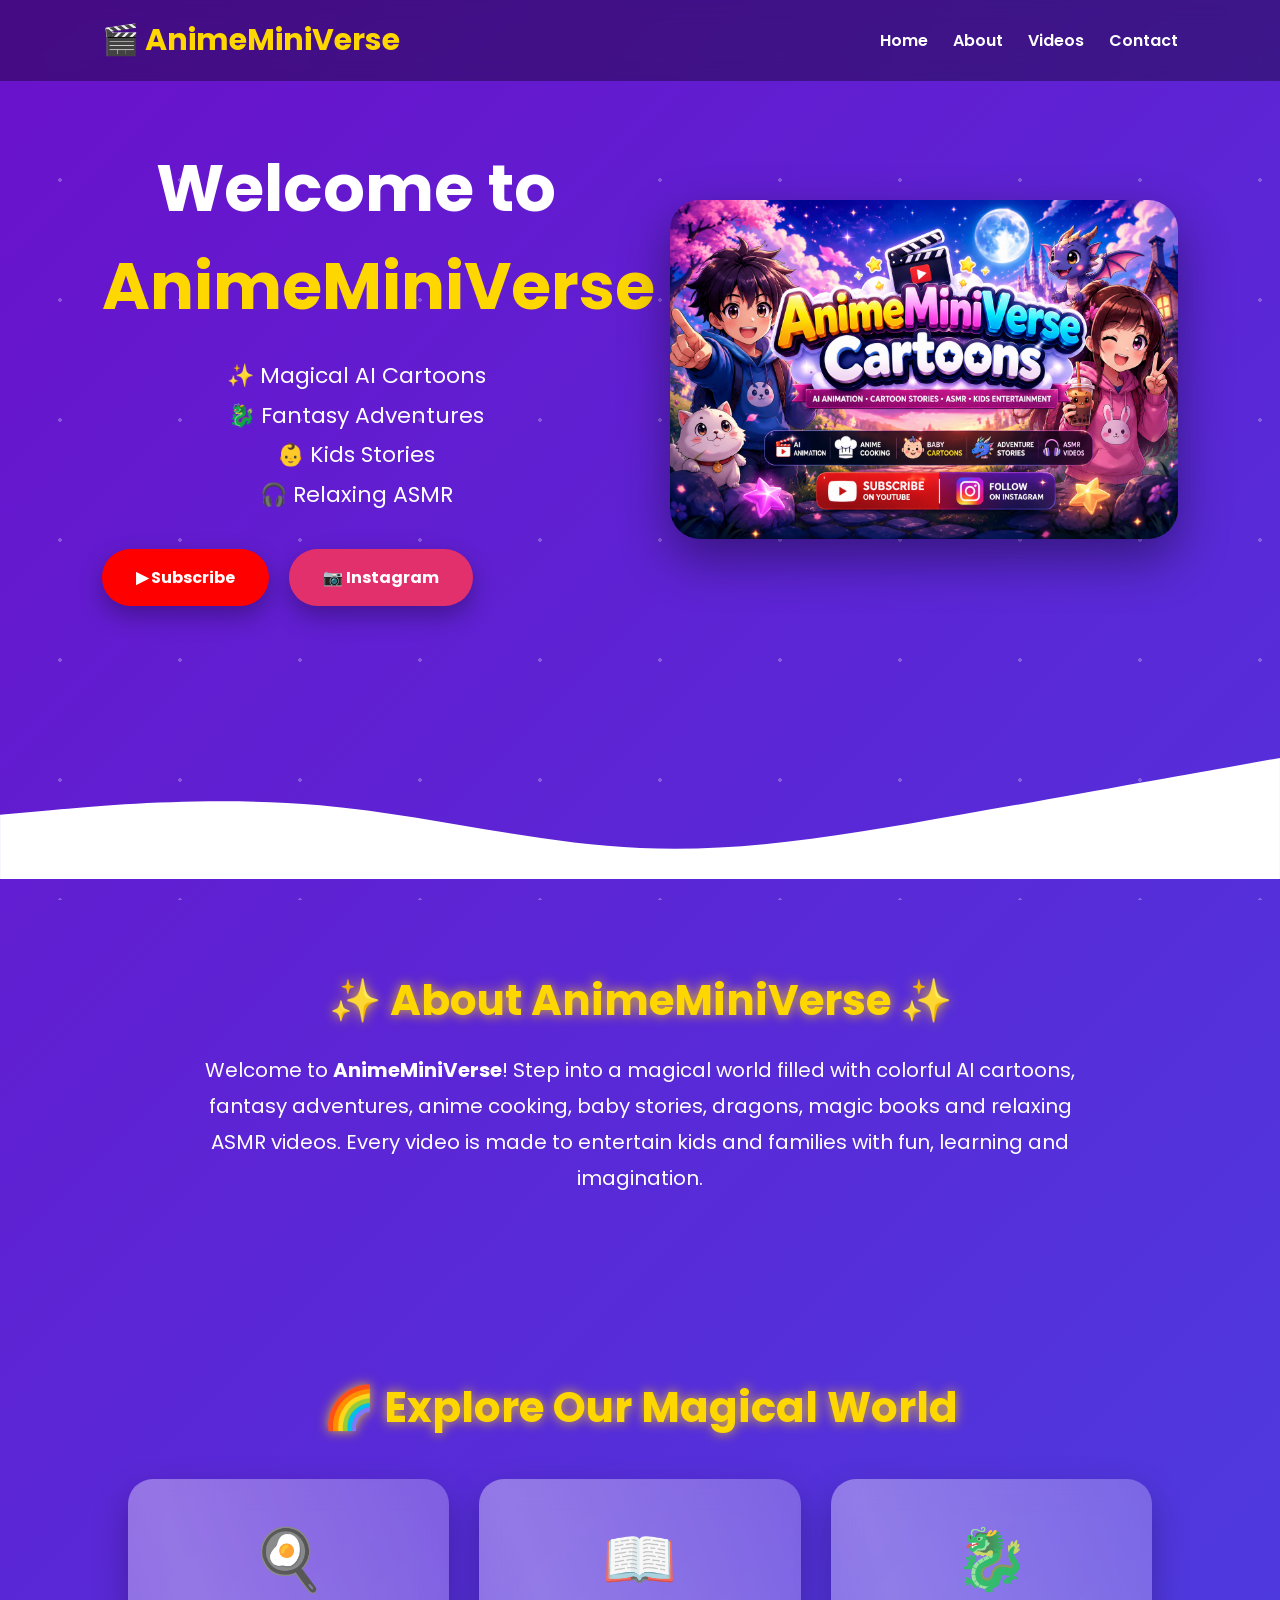
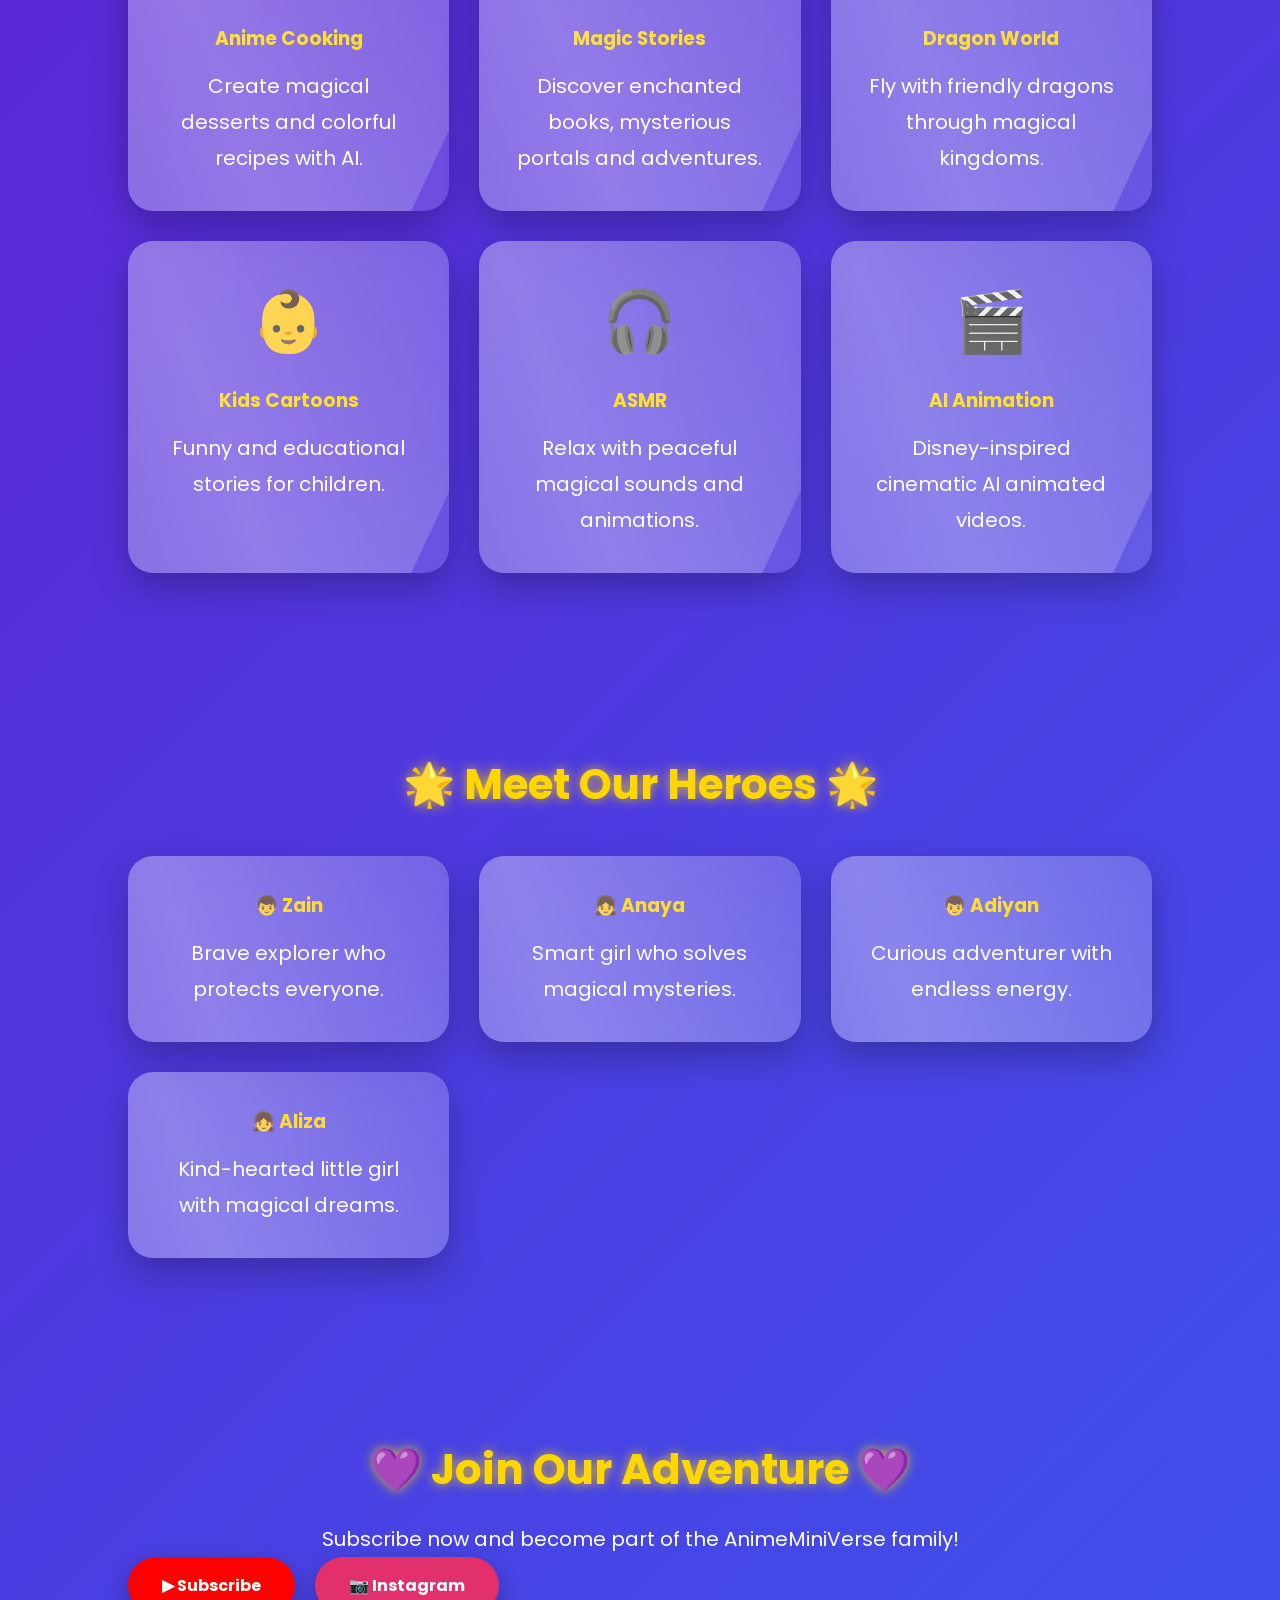
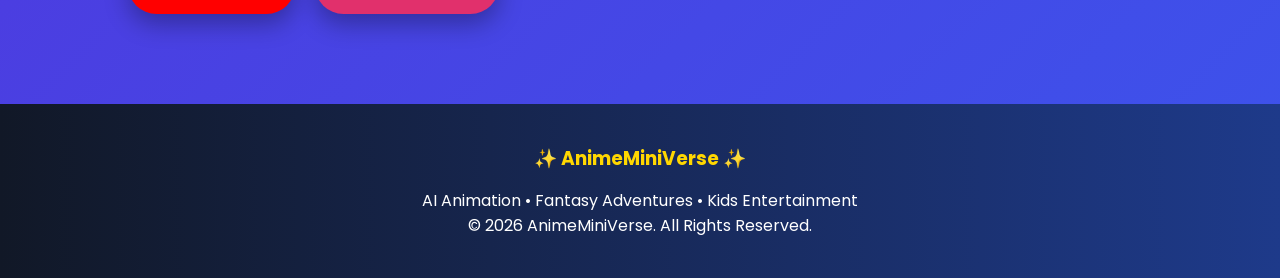
<file: index.html>
<!DOCTYPE html>
<html lang="en">
<head>

<meta charset="UTF-8">
<meta name="viewport" content="width=device-width, initial-scale=1.0">

<title>AnimeMiniVerse | Magical AI Cartoons</title>

<meta name="description" content="Magical AI Cartoons, Kids Stories, Fantasy Adventures and ASMR.">

<link rel="stylesheet" href="style.css">

<link href="https://fonts.googleapis.com/css2?family=Poppins:wght@300;400;600;700;800&display=swap" rel="stylesheet">

</head>

<body>

<!-- ================= BACKGROUND ================= -->

<div class="stars"></div>

<!-- ================= NAVBAR ================= -->

<nav>

<div class="logo">

🎬 AnimeMiniVerse

</div>

<ul>

<li><a href="#home">Home</a></li>

<li><a href="#about">About</a></li>

<li><a href="#videos">Videos</a></li>

<li><a href="#contact">Contact</a></li>

</ul>

</nav>

<!-- ================= HERO ================= -->

<section class="hero" id="home">

<div class="hero-text">

<h1>

Welcome to

<span>AnimeMiniVerse</span>

</h1>

<p>

✨ Magical AI Cartoons <br>

🐉 Fantasy Adventures <br>

👶 Kids Stories <br>

🎧 Relaxing ASMR

</p>

<div class="buttons">

<a href="https://www.youtube.com/@AnimeMiniVersecartoons"

target="_blank"

class="btn youtube">

▶ Subscribe

</a>

<a href="https://www.instagram.com/animeminiversecartoons"

target="_blank"

class="btn instagram">

📷 Instagram

</a>

</div>

</div>

<div class="hero-image">

<img src="banner.png.png"

alt="AnimeMiniVerse Banner">

</div>

</section>

<!-- Decorative Wave -->

<div class="wave">

<svg xmlns="http://www.w3.org/2000/svg"

viewBox="0 0 1440 200">

<path fill="#ffffff"

fill-opacity="1"

d="M0,128L60,122.7C120,117,240,107,360,117.3C480,128,600,160,720,165.3C840,171,960,149,1080,128C1200,107,1320,85,1380,74.7L1440,64L1440,320L0,320Z">

</path>

</svg>

</div>

<!-- ================= ABOUT STARTS IN PART 2 --><!-- ================= ABOUT ================= -->

<section class="about" id="about">

<div class="container">

<h2>✨ About AnimeMiniVerse ✨</h2>

<p>

Welcome to <strong>AnimeMiniVerse</strong>!

Step into a magical world filled with colorful AI cartoons,
fantasy adventures, anime cooking, baby stories,
dragons, magic books and relaxing ASMR videos.

Every video is made to entertain kids and families with fun,
learning and imagination.

</p>

</div>

</section>

<!-- ================= OUR WORLD ================= -->

<section class="videos" id="videos">

<h2>🌈 Explore Our Magical World</h2>

<div class="cards">

<div class="card">

<div class="icon">🍳</div>

<h3>Anime Cooking</h3>

<p>Create magical desserts and colorful recipes with AI.</p>

</div>

<div class="card">

<div class="icon">📖</div>

<h3>Magic Stories</h3>

<p>Discover enchanted books, mysterious portals and adventures.</p>

</div>

<div class="card">

<div class="icon">🐉</div>

<h3>Dragon World</h3>

<p>Fly with friendly dragons through magical kingdoms.</p>

</div>

<div class="card">

<div class="icon">👶</div>

<h3>Kids Cartoons</h3>

<p>Funny and educational stories for children.</p>

</div>

<div class="card">

<div class="icon">🎧</div>

<h3>ASMR</h3>

<p>Relax with peaceful magical sounds and animations.</p>

</div>

<div class="card">

<div class="icon">🎬</div>

<h3>AI Animation</h3>

<p>Disney-inspired cinematic AI animated videos.</p>

</div>

</div>

</section>

<!-- ================= HEROES ================= -->

<section class="heroes">

<h2>🌟 Meet Our Heroes 🌟</h2>

<div class="cards">

<div class="card">

<h3>👦 Zain</h3>

<p>Brave explorer who protects everyone.</p>

</div>

<div class="card">

<h3>👧 Anaya</h3>

<p>Smart girl who solves magical mysteries.</p>

</div>

<div class="card">

<h3>👦 Adiyan</h3>

<p>Curious adventurer with endless energy.</p>

</div>

<div class="card">

<h3>👧 Aliza</h3>

<p>Kind-hearted little girl with magical dreams.</p>

</div>

</div>

</section>

<!-- ================= CONTACT ================= -->

<section class="contact" id="contact">

<h2>💜 Join Our Adventure 💜</h2>

<p>

Subscribe now and become part of the AnimeMiniVerse family!

</p>

<div class="buttons">

<a href="https://www.youtube.com/@AnimeMiniVersecartoons"

target="_blank"

class="btn youtube">

▶ Subscribe

</a>

<a href="https://www.instagram.com/animeminiversecartoons"

target="_blank"

class="btn instagram">

📷 Instagram

</a>

</div>

</section>

<!-- ================= FOOTER ================= -->

<footer>

<h3>✨ AnimeMiniVerse ✨</h3>

<p>

AI Animation • Fantasy Adventures • Kids Entertainment

</p>

<p>

© 2026 AnimeMiniVerse. All Rights Reserved.

</p>

</footer>

<script src="script.js"></script>

</body>

</html>
</file>
<file: style.css>
/* ===========================
   AnimeMiniVerse Premium Style
=========================== */

*{
margin:0;
padding:0;
box-sizing:border-box;
font-family:'Poppins',sans-serif;
scroll-behavior:smooth;
}

body{
background:linear-gradient(135deg,#6a11cb,#2575fc,#00c9ff);
background-size:300% 300%;
animation:bg 15s ease infinite;
color:#fff;
overflow-x:hidden;
}

@keyframes bg{
0%{background-position:0% 50%;}
50%{background-position:100% 50%;}
100%{background-position:0% 50%;}
}

/* ========= Stars ========= */

.stars{
position:fixed;
top:0;
left:0;
width:100%;
height:100%;
pointer-events:none;
opacity:.25;
background-image:
radial-gradient(white 2px,transparent 2px),
radial-gradient(#FFD700 2px,transparent 2px);
background-size:120px 120px;
animation:starsMove 50s linear infinite;
z-index:-1;
}

@keyframes starsMove{
from{transform:translateY(0);}
to{transform:translateY(-250px);}
}

/* ========= Navbar ========= */

nav{
position:fixed;
top:0;
left:0;
width:100%;
padding:18px 8%;
display:flex;
justify-content:space-between;
align-items:center;
background:rgba(0,0,0,.35);
backdrop-filter:blur(10px);
z-index:999;
}

.logo{
font-size:30px;
font-weight:700;
color:#FFD700;
}

nav ul{
display:flex;
list-style:none;
gap:25px;
}

nav a{
color:#fff;
text-decoration:none;
font-weight:600;
transition:.3s;
}

nav a:hover{
color:#FFD700;
}

/* ========= Hero ========= */

.hero{
display:flex;
align-items:center;
justify-content:space-between;
padding:140px 8% 100px;
gap:60px;
flex-wrap:wrap;
}

.hero-text{
flex:1;
min-width:320px;
}

.hero-image{
flex:1;
text-align:center;
min-width:320px;
}

.hero-image img{
width:100%;
max-width:700px;
border-radius:30px;
box-shadow:0 20px 50px rgba(0,0,0,.4);
transition:.4s;
}

.hero-image img:hover{
transform:scale(1.03);
}

.hero h1{
font-size:65px;
margin-bottom:20px;
}

.hero span{
color:#FFD700;
}

.hero p{
font-size:22px;
line-height:1.8;
margin-bottom:35px;
}

/* ========= Buttons ========= */

.buttons{
display:flex;
gap:20px;
flex-wrap:wrap;
}

.btn{
padding:16px 34px;
border-radius:50px;
text-decoration:none;
font-weight:bold;
transition:.3s;
color:#fff;
}

.youtube{
background:#ff0000;
}

.instagram{
background:#E1306C;
}

.btn:hover{
transform:translateY(-5px);
box-shadow:0 10px 25px rgba(0,0,0,.35);
}

/* ========= Wave ========= */

.wave svg{
display:block;
margin-top:-5px;
}

/* ========= Sections ========= */

section{
padding:90px 10%;
text-align:center;
}

section h2{
font-size:42px;
color:#FFD700;
margin-bottom:20px;
}

section p{
font-size:20px;
line-height:1.8;
max-width:900px;
margin:auto;
}

/* ========= Cards ========= */

.cards{
display:grid;
grid-template-columns:repeat(auto-fit,minmax(260px,1fr));
gap:30px;
margin-top:40px;
}

.card{
background:rgba(255,255,255,.15);
backdrop-filter:blur(15px);
padding:35px;
border-radius:25px;
box-shadow:0 15px 35px rgba(0,0,0,.25);
transition:.35s;
}

.card:hover{
transform:translateY(-10px);
background:rgba(255,255,255,.22);
}

.icon,
.emoji{
font-size:60px;
margin-bottom:20px;
}

.card h3{
color:#FFD700;
margin-bottom:15px;
}

/* ========= Footer ========= */

footer{
background:#111827;
padding:40px;
text-align:center;
}

footer h3{
margin-bottom:15px;
color:#FFD700;
}

/* ========= Responsive ========= */

@media(max-width:768px){

.hero{
flex-direction:column;
text-align:center;
padding-top:120px;
}

.hero h1{
font-size:40px;
}

.hero p{
font-size:18px;
}

nav{
flex-direction:column;
}

nav ul{
margin-top:15px;
flex-wrap:wrap;
justify-content:center;
}

.buttons{
justify-content:center;
}

section h2{
font-size:30px;
}

}
/* Floating Banner */

.hero-image img{

animation:floatImage 5s ease-in-out infinite;

}

@keyframes floatImage{

0%{

transform:translateY(0px);

}

50%{

transform:translateY(-18px);

}

100%{

transform:translateY(0px);

}

}

/* Hero Title Glow */

.hero h1{

animation:titleGlow 3s infinite alternate;

}

@keyframes titleGlow{

from{

text-shadow:0 0 15px #00ffff;

}

to{

text-shadow:0 0 35px gold;

}

}

/* Cards */

.card{

position:relative;

overflow:hidden;

}

.card::before{

content:"";

position:absolute;

top:-100%;

left:-100%;

width:220%;

height:220%;

background:linear-gradient(
45deg,
transparent,
rgba(255,255,255,.25),
transparent
);

transform:rotate(25deg);

transition:.8s;

}

.card:hover::before{

top:100%;

left:100%;

}

/* Buttons */

.btn{

box-shadow:0 10px 25px rgba(0,0,0,.3);

}

.btn:hover{

transform:scale(1.08);

}

/* Section Titles */

section h2{

text-shadow:0 0 12px rgba(255,215,0,.8);

}

/* Footer */

footer{

background:linear-gradient(90deg,#111827,#1e3a8a);

}
</file>
